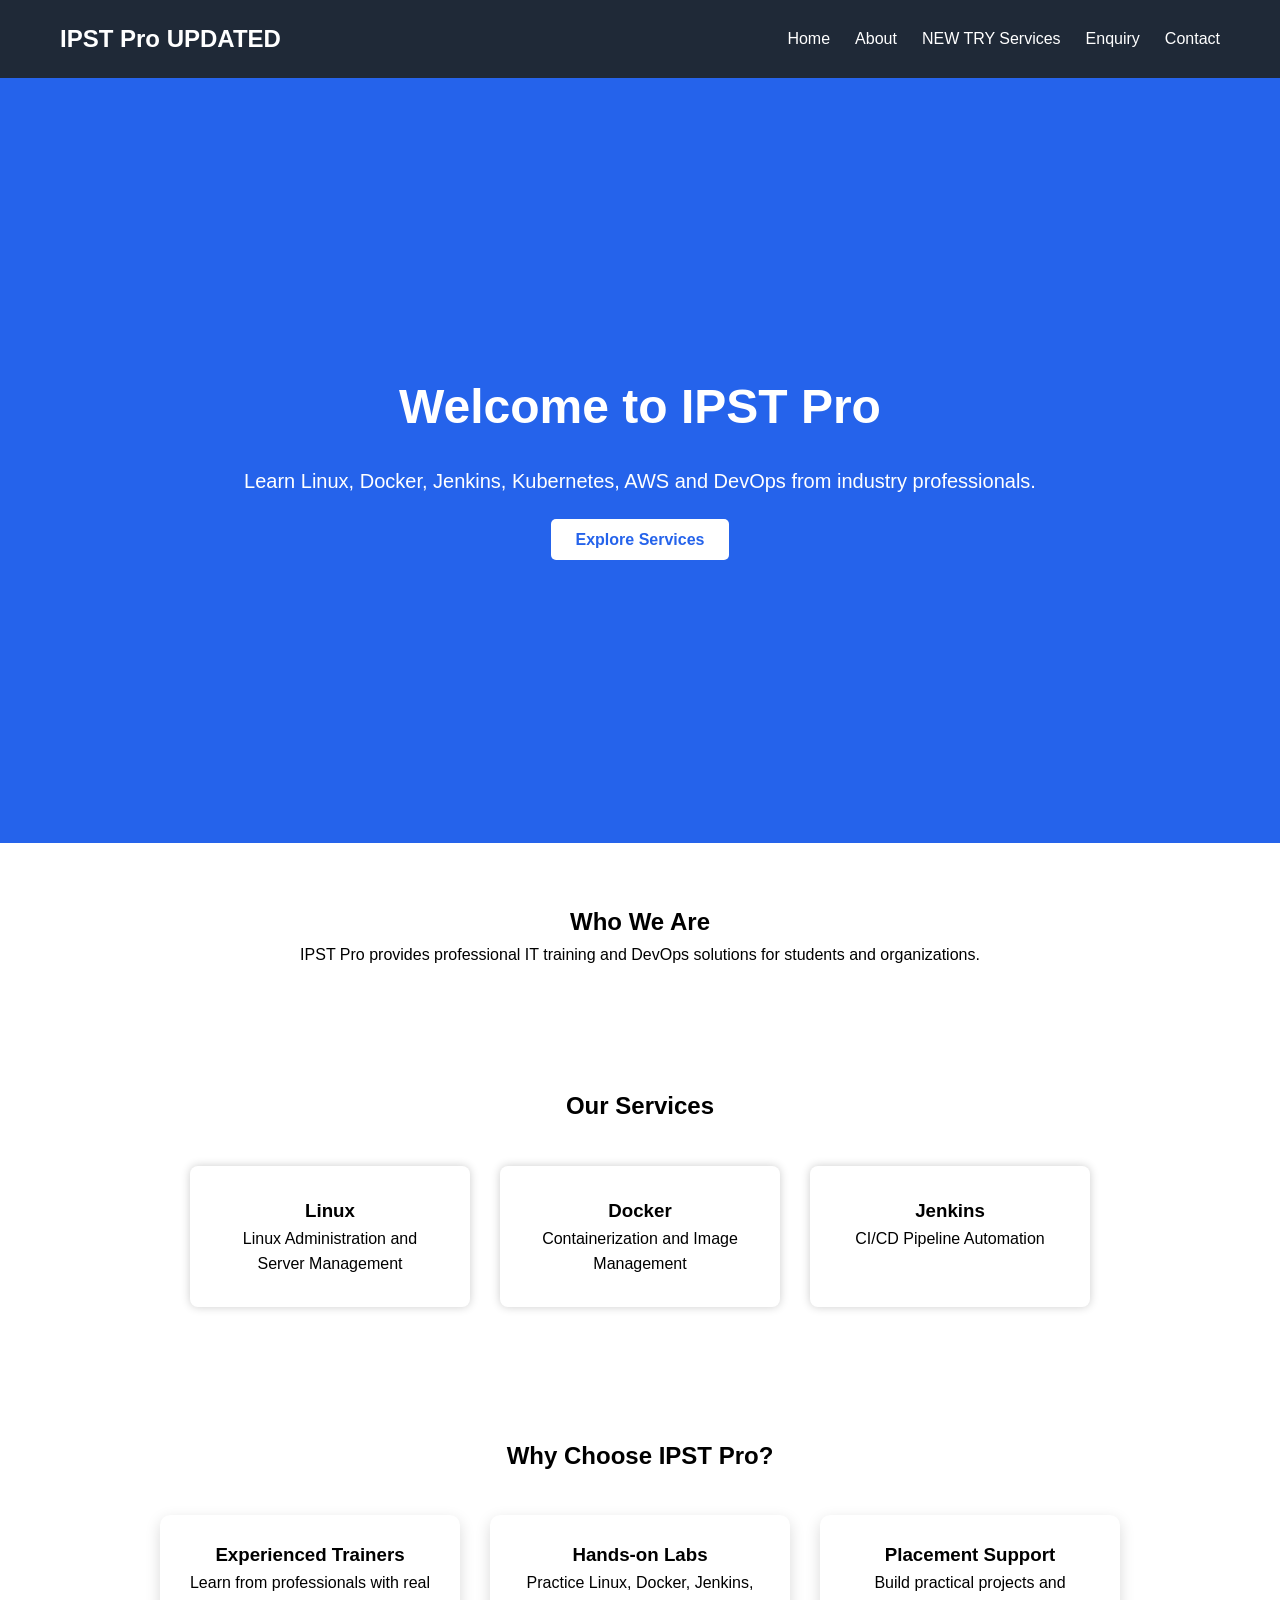
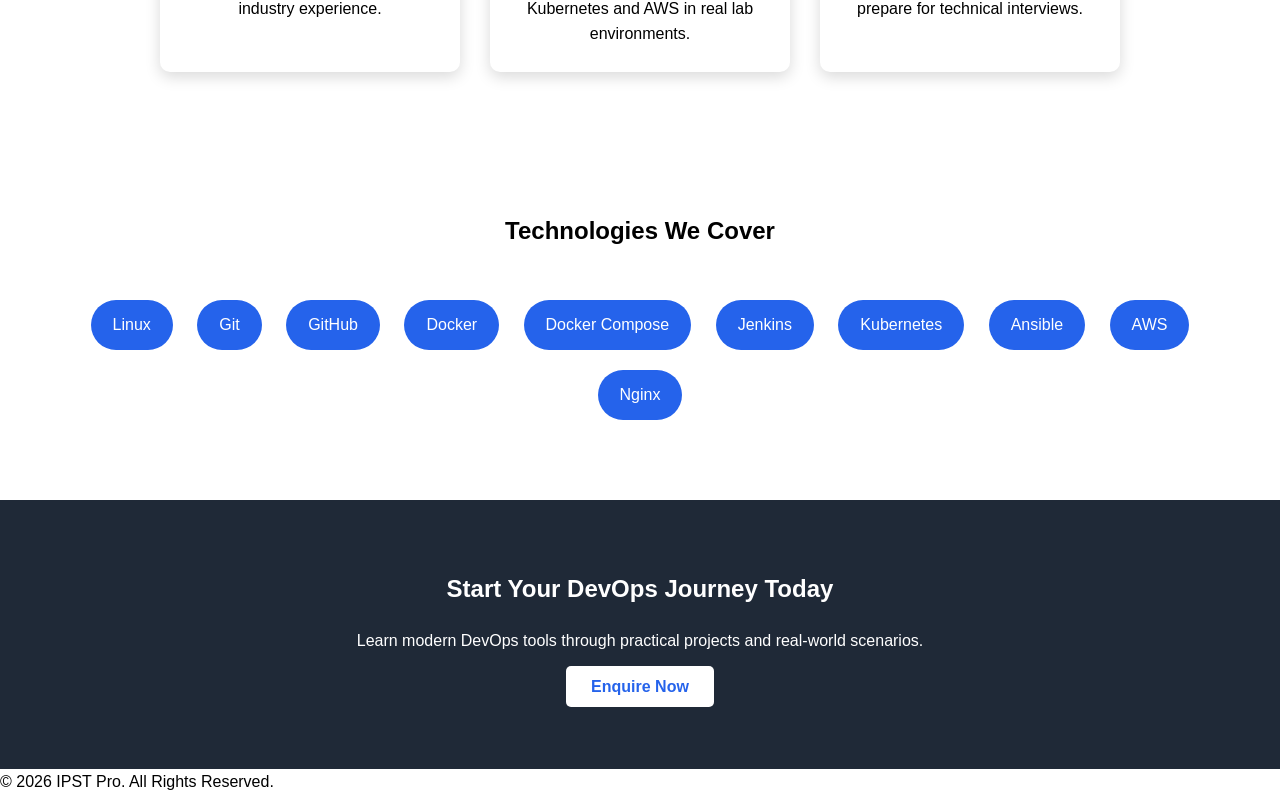
<file: index.html>
<!DOCTYPE html>
<html lang="en">
<head>
    <meta charset="UTF-8">
    <meta name="viewport" content="width=device-width, initial-scale=1.0">
    <title>IPST Pro | Home</title>

    <link rel="stylesheet" href="css/style.css">
</head>
<body>

    <!-- Header -->
    <header>
        <nav class="navbar">

            <div class="logo">
                <h2>IPST Pro UPDATED</h2>
            </div>

            <ul class="nav-links">

                <li><a href="index.html">Home</a></li>

                <li><a href="about.html">About</a></li>

                <li><a href="services.html">NEW TRY Services</a></li>

                <li><a href="enquiry.html">Enquiry</a></li>

                <li><a href="contact.html">Contact</a></li>

            </ul>

        </nav>
    </header>

    <!-- Hero Section -->

    <section class="hero">

        <div class="hero-content">

            <h1>Welcome to IPST Pro</h1>

            <p>
                Learn Linux, Docker, Jenkins, Kubernetes,
                AWS and DevOps from industry professionals.
            </p>

            <a href="services.html" class="btn">
                Explore Services
            </a>

        </div>

    </section>

    <!-- About Preview -->

    <section class="about-preview">

        <h2>Who We Are</h2>

        <p>

            IPST Pro provides professional IT training
            and DevOps solutions for students and organizations.

        </p>

    </section>

    <!-- Services -->

    <section class="services">

        <h2>Our Services</h2>

        <div class="service-container">

            <div class="card">
                <h3>Linux</h3>
                <p>Linux Administration and Server Management</p>
            </div>

            <div class="card">
                <h3>Docker</h3>
                <p>Containerization and Image Management</p>
            </div>

            <div class="card">
                <h3>Jenkins</h3>
                <p>CI/CD Pipeline Automation</p>
            </div>

        </div>

    </section>

    <!-- Why we choose -->

    <section class="why-us">


    <h2>Why Choose IPST Pro?</h2>

    <div class="why-container">

        <div class="why-card">
            <h3>Experienced Trainers</h3>
            <p>Learn from professionals with real industry experience.</p>
        </div>

        <div class="why-card">
            <h3>Hands-on Labs</h3>
            <p>Practice Linux, Docker, Jenkins, Kubernetes and AWS in real lab environments.</p>
        </div>

        <div class="why-card">
            <h3>Placement Support</h3>
            <p>Build practical projects and prepare for technical interviews.</p>
        </div>

    </div>

</section>

<section class="technologies">

    <h2>Technologies We Cover</h2>

    <div class="tech-list">

        <span>Linux</span>
        <span>Git</span>
        <span>GitHub</span>
        <span>Docker</span>
        <span>Docker Compose</span>
        <span>Jenkins</span>
        <span>Kubernetes</span>
        <span>Ansible</span>
        <span>AWS</span>
        <span>Nginx</span>

    </div>

</section>

<section class="cta">

    <h2>Start Your DevOps Journey Today</h2>

    <p>
        Learn modern DevOps tools through practical projects and real-world scenarios.
    </p>

    <a href="enquiry.html" class="btn">
        Enquire Now
    </a>

</section>

    <!-- Footer -->

    <footer>

        <p>
            © 2026 IPST Pro. All Rights Reserved.
        </p>

    </footer>

    <script src="js/script.js"></script>

</body>
</html>
</file>
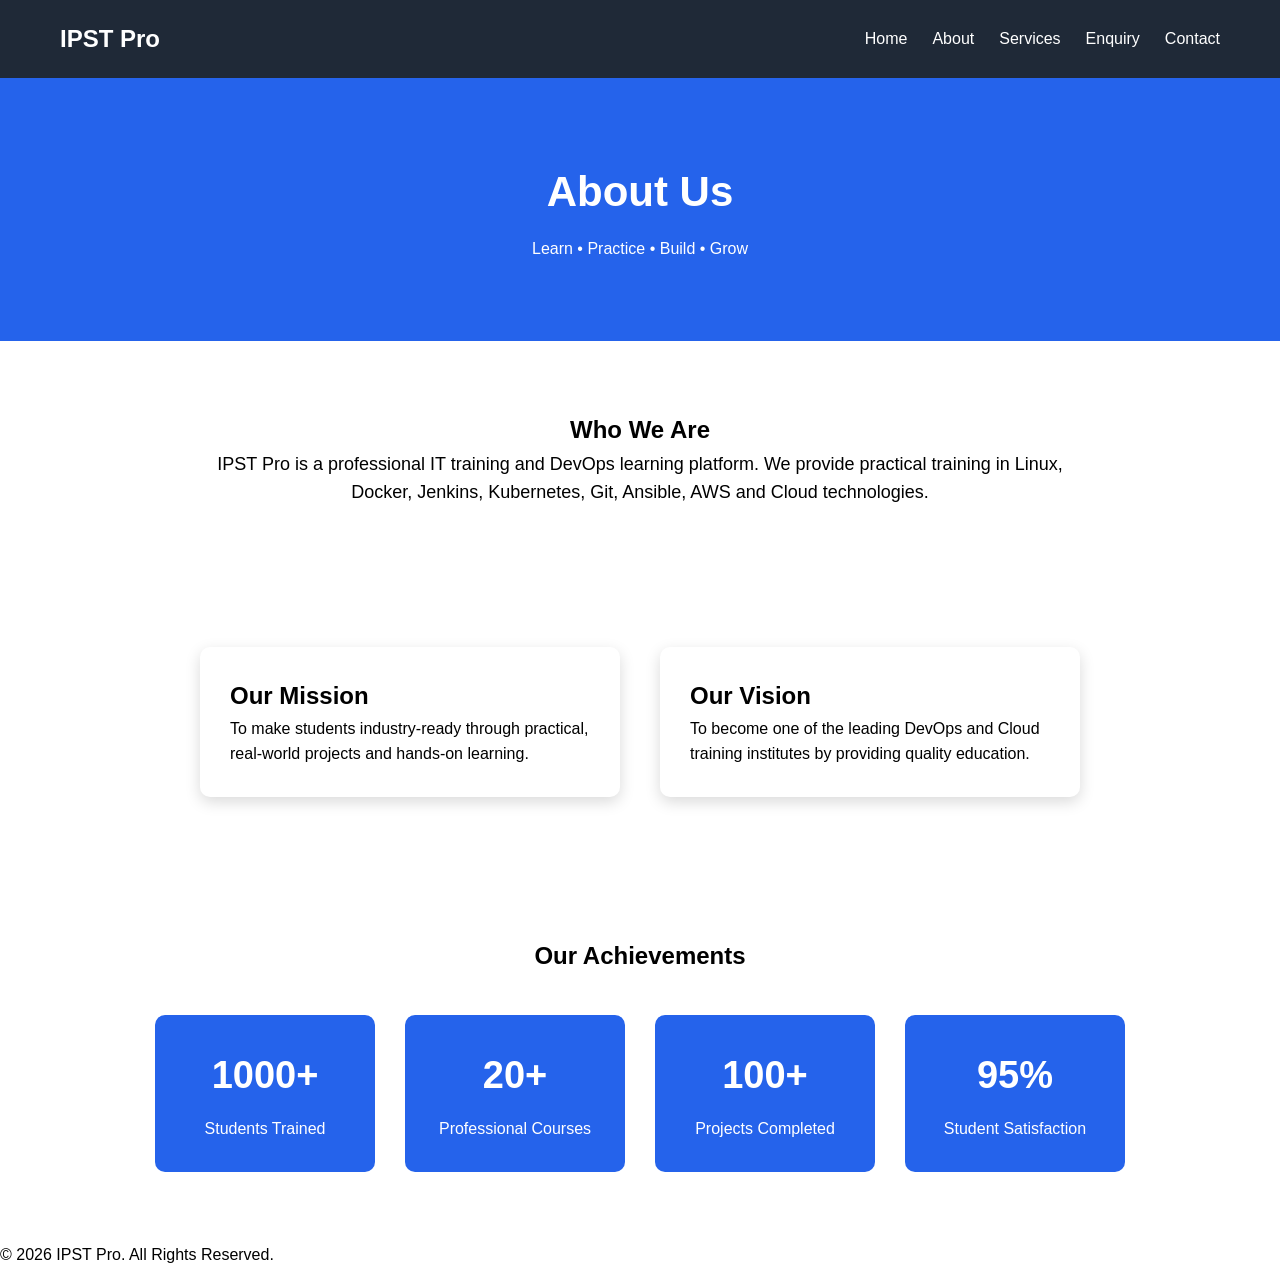
<file: about.html>
<!DOCTYPE html>
<html lang="en">
<head>
    <meta charset="UTF-8">
    <meta name="viewport" content="width=device-width, initial-scale=1.0">
    <title>About | IPST Pro</title>

    <link rel="stylesheet" href="css/style.css">
</head>

<body>

<header>

<nav class="navbar">

<div class="logo">
<h2>IPST Pro</h2>
</div>

<ul class="nav-links">

<li><a href="index.html">Home</a></li>

<li><a href="about.html">About</a></li>

<li><a href="services.html">Services</a></li>

<li><a href="enquiry.html">Enquiry</a></li>

<li><a href="contact.html">Contact</a></li>

</ul>

</nav>

</header>

<section class="page-banner">

<h1>About Us</h1>

<p>Learn • Practice • Build • Grow</p>

</section>

<section class="about-company">

<h2>Who We Are</h2>

<p>

IPST Pro is a professional IT training and DevOps learning platform.
We provide practical training in Linux, Docker, Jenkins,
Kubernetes, Git, Ansible, AWS and Cloud technologies.

</p>

</section>

<section class="mission">

<div class="box">

<h2>Our Mission</h2>

<p>

To make students industry-ready through practical,
real-world projects and hands-on learning.

</p>

</div>

<div class="box">

<h2>Our Vision</h2>

<p>

To become one of the leading DevOps and Cloud training
institutes by providing quality education.

</p>

</div>

</section>

<section class="stats">

<h2>Our Achievements</h2>

<div class="stats-container">

<div class="stat-card">

<h3>1000+</h3>

<p>Students Trained</p>

</div>

<div class="stat-card">

<h3>20+</h3>

<p>Professional Courses</p>

</div>

<div class="stat-card">

<h3>100+</h3>

<p>Projects Completed</p>

</div>

<div class="stat-card">

<h3>95%</h3>

<p>Student Satisfaction</p>

</div>

</div>

</section>

<footer>

<p>© 2026 IPST Pro. All Rights Reserved.</p>

</footer>

</body>

</html>
</file>
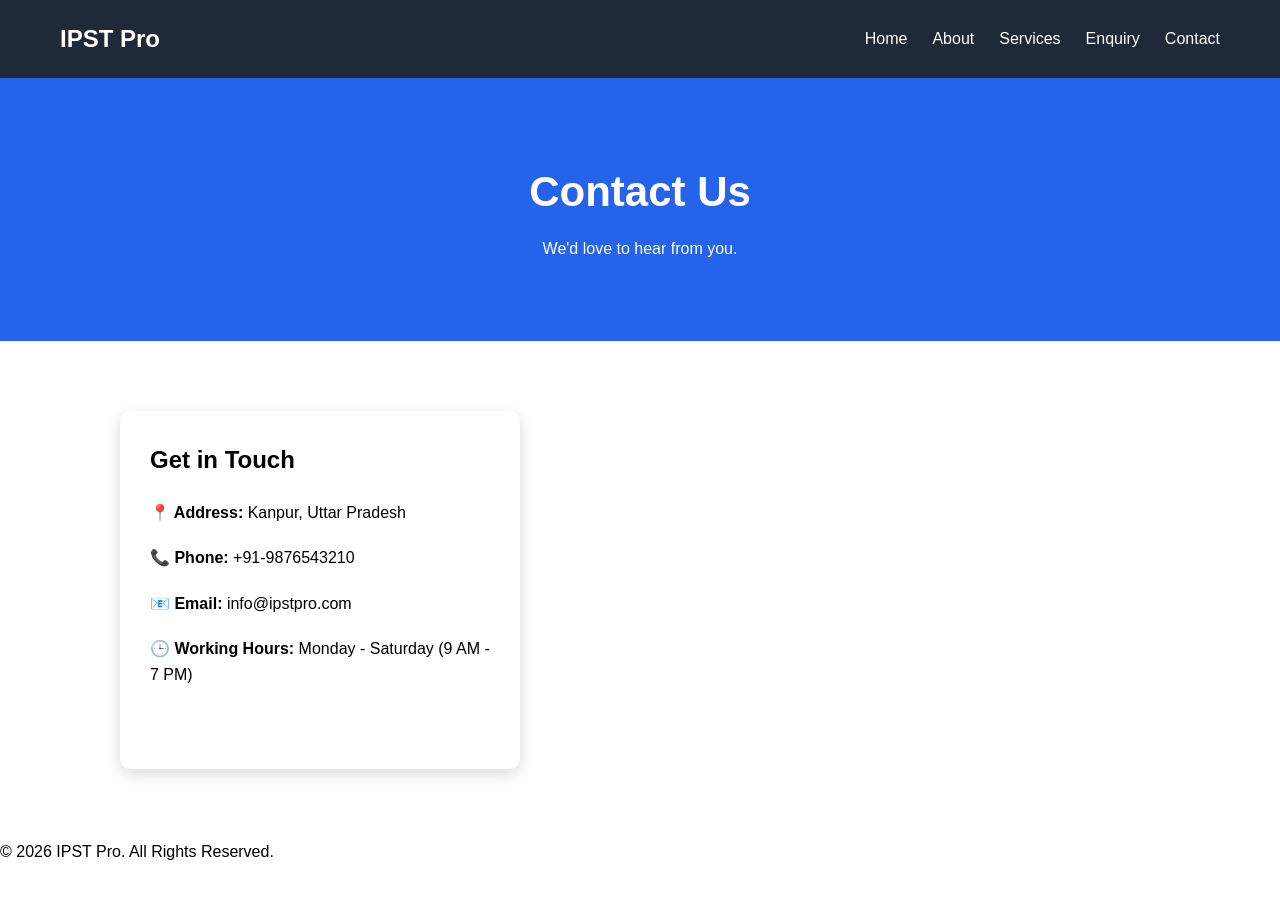
<file: contact.html>
<!DOCTYPE html>
<html lang="en">
<head>
    <meta charset="UTF-8">
    <meta name="viewport" content="width=device-width, initial-scale=1.0">
    <title>Contact | IPST Pro</title>
    <link rel="stylesheet" href="css/style.css">
</head>

<body>

<header>
    <nav class="navbar">

        <div class="logo">
            <h2>IPST Pro</h2>
        </div>

        <ul class="nav-links">
            <li><a href="index.html">Home</a></li>
            <li><a href="about.html">About</a></li>
            <li><a href="services.html">Services</a></li>
            <li><a href="enquiry.html">Enquiry</a></li>
            <li><a href="contact.html">Contact</a></li>
        </ul>

    </nav>
</header>

<section class="page-banner">
    <h1>Contact Us</h1>
    <p>We'd love to hear from you.</p>
</section>

<section class="contact-section">

    <div class="contact-info">

        <h2>Get in Touch</h2>

        <p><strong>📍 Address:</strong> Kanpur, Uttar Pradesh</p>

        <p><strong>📞 Phone:</strong> +91-9876543210</p>

        <p><strong>📧 Email:</strong> info@ipstpro.com</p>

        <p><strong>🕒 Working Hours:</strong> Monday - Saturday (9 AM - 7 PM)</p>

    </div>

    <div class="contact-map">

        <iframe
        src="https://maps.google.com/maps?q=kanpur&t=&z=13&ie=UTF8&iwloc=&output=embed"
        width="100%"
        height="350"
        style="border:0;"
        loading="lazy">
        </iframe>

    </div>

</section>

<footer>
    <p>© 2026 IPST Pro. All Rights Reserved.</p>
</footer>

</body>
</html>
</file>
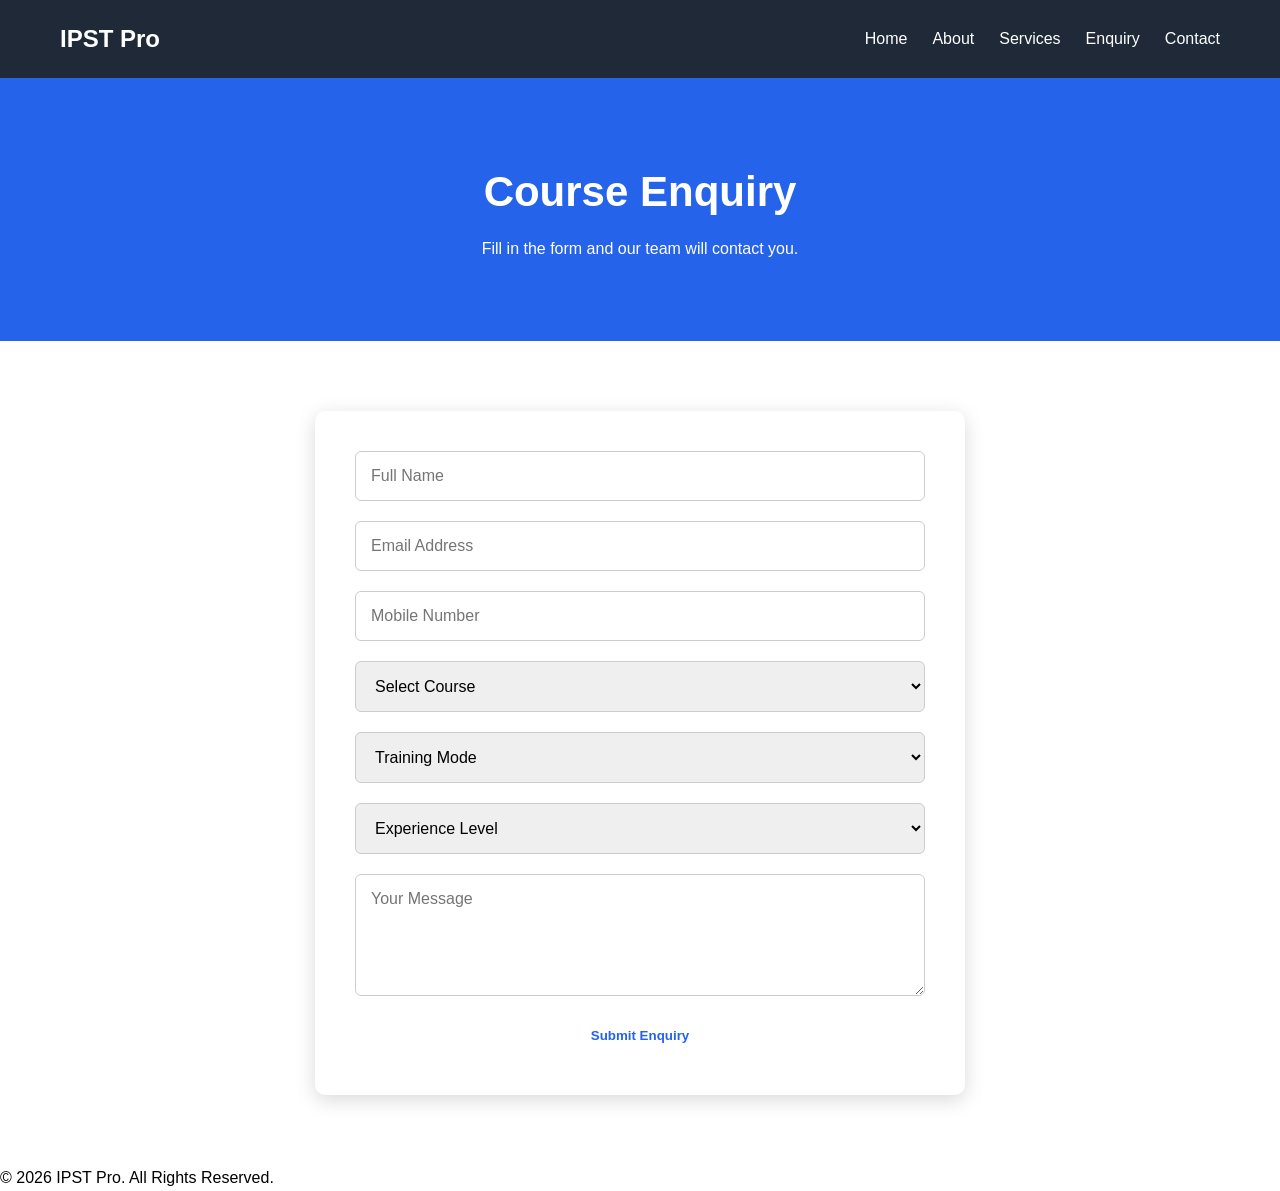
<file: enquiry.html>
<!DOCTYPE html>
<html lang="en">
<head>
    <meta charset="UTF-8">
    <meta name="viewport" content="width=device-width, initial-scale=1.0">
    <title>Enquiry | IPST Pro</title>
    <link rel="stylesheet" href="css/style.css">
</head>

<body>

<header>
<nav class="navbar">

<div class="logo">
<h2>IPST Pro</h2>
</div>

<ul class="nav-links">
<li><a href="index.html">Home</a></li>
<li><a href="about.html">About</a></li>
<li><a href="services.html">Services</a></li>
<li><a href="enquiry.html">Enquiry</a></li>
<li><a href="contact.html">Contact</a></li>
</ul>

</nav>
</header>

<section class="page-banner">

<h1>Course Enquiry</h1>

<p>Fill in the form and our team will contact you.</p>

</section>

<section class="enquiry-section">

<form class="enquiry-form">

<input type="text" placeholder="Full Name" required>

<input type="email" placeholder="Email Address" required>

<input type="tel" placeholder="Mobile Number" required>

<select required>

<option value="">Select Course</option>

<option>Linux Administration</option>

<option>Docker</option>

<option>Jenkins</option>

<option>Kubernetes</option>

<option>AWS Cloud</option>

<option>DevOps</option>

</select>

<select required>

<option value="">Training Mode</option>

<option>Online</option>

<option>Offline</option>

</select>

<select required>

<option value="">Experience Level</option>

<option>Student</option>

<option>Fresher</option>

<option>Working Professional</option>

</select>

<textarea rows="5" placeholder="Your Message"></textarea>

<button type="submit" class="btn">
Submit Enquiry
</button>

</form>

</section>

<footer>

<p>© 2026 IPST Pro. All Rights Reserved.</p>

</footer>

</body>
</html>
</file>
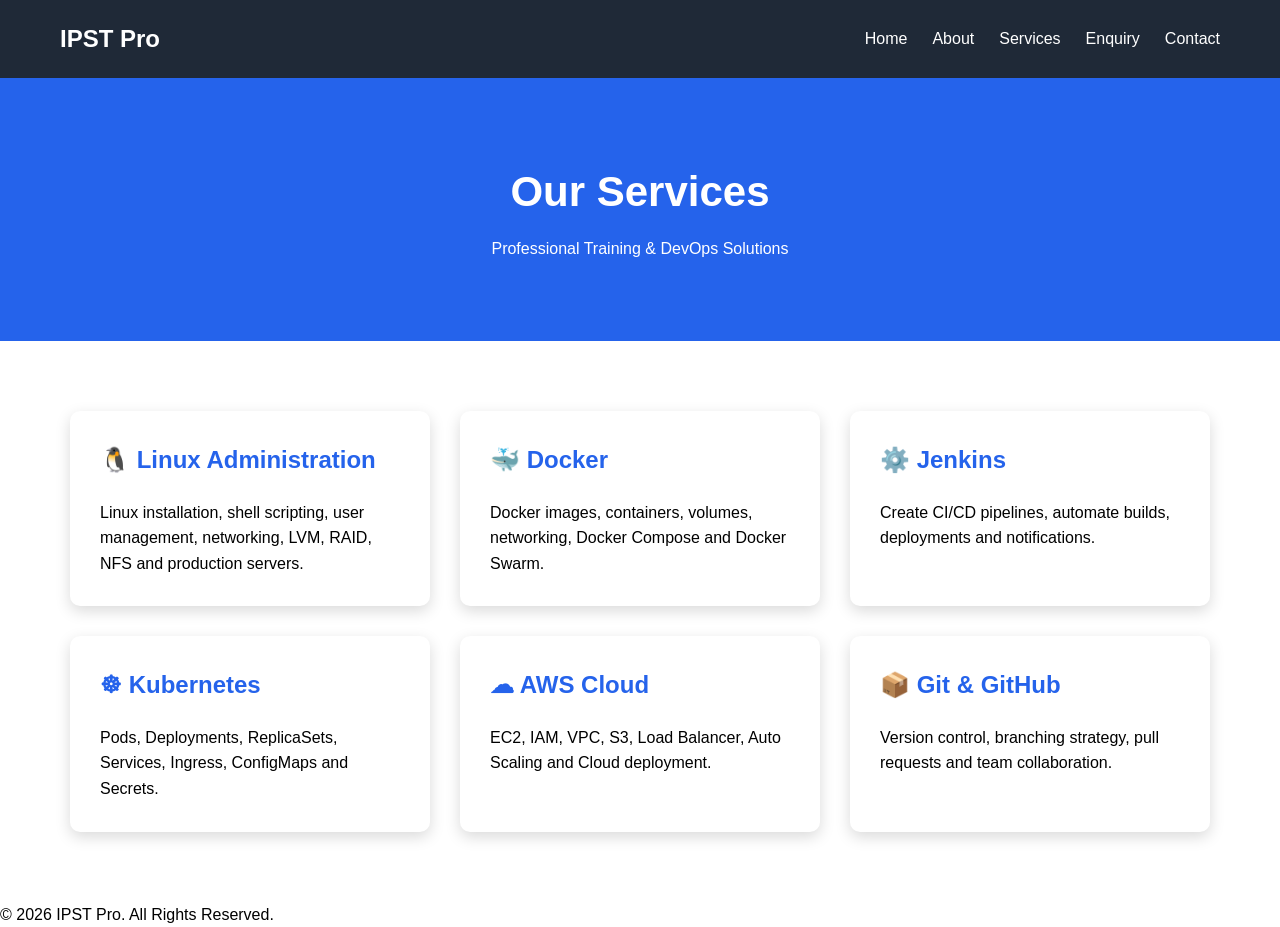
<file: services.html>
<!DOCTYPE html>
<html lang="en">
<head>
    <meta charset="UTF-8">
    <meta name="viewport" content="width=device-width, initial-scale=1.0">
    <title>Services | IPST Pro</title>
    <link rel="stylesheet" href="css/style.css">
</head>

<body>

<header>
<nav class="navbar">

<div class="logo">
<h2>IPST Pro</h2>
</div>

<ul class="nav-links">
<li><a href="index.html">Home</a></li>
<li><a href="about.html">About</a></li>
<li><a href="services.html">Services</a></li>
<li><a href="enquiry.html">Enquiry</a></li>
<li><a href="contact.html">Contact</a></li>
</ul>

</nav>
</header>

<section class="page-banner">
<h1>Our Services</h1>
<p>Professional Training & DevOps Solutions</p>
</section>

<section class="service-grid">

<div class="service-card">
<h2>🐧 Linux Administration</h2>
<p>Linux installation, shell scripting, user management, networking, LVM, RAID, NFS and production servers.</p>
</div>

<div class="service-card">
<h2>🐳 Docker</h2>
<p>Docker images, containers, volumes, networking, Docker Compose and Docker Swarm.</p>
</div>

<div class="service-card">
<h2>⚙️ Jenkins</h2>
<p>Create CI/CD pipelines, automate builds, deployments and notifications.</p>
</div>

<div class="service-card">
<h2>☸ Kubernetes</h2>
<p>Pods, Deployments, ReplicaSets, Services, Ingress, ConfigMaps and Secrets.</p>
</div>

<div class="service-card">
<h2>☁ AWS Cloud</h2>
<p>EC2, IAM, VPC, S3, Load Balancer, Auto Scaling and Cloud deployment.</p>
</div>

<div class="service-card">
<h2>📦 Git & GitHub</h2>
<p>Version control, branching strategy, pull requests and team collaboration.</p>
</div>

</section>

<footer>
<p>© 2026 IPST Pro. All Rights Reserved.</p>
</footer>

</body>
</html>
</file>
<file: css/style.css>
*{
    margin:0;
    padding:0;
    box-sizing:border-box;
    font-family:Arial, Helvetica, sans-serif;
}

body{
    line-height:1.6;
}

.navbar{
    display:flex;
    justify-content:space-between;
    align-items:center;
    padding:20px 60px;
    background:#1f2937;
}

.logo{
    color:white;
}

.nav-links{
    display:flex;
    list-style:none;
}

.nav-links li{
    margin-left:25px;
}

.nav-links a{
    color:white;
    text-decoration:none;
    transition:.3s;
}

.nav-links a:hover{
    color:#38bdf8;
}

.hero{
    height:85vh;
    display:flex;
    justify-content:center;
    align-items:center;
    text-align:center;
    background:#2563eb;
    color:white;
}

.hero h1{
    font-size:48px;
    margin-bottom:20px;
}

.hero p{
    font-size:20px;
    margin-bottom:30px;
}

.btn{
    text-decoration:none;
    background:white;
    color:#2563eb;
    padding:12px 25px;
    border-radius:5px;
    font-weight:bold;
}

.about-preview,
.services{
    padding:60px;
    text-align:center;
}

.service-container{
    display:flex;
    justify-content:center;
    gap:30px;
    margin-top:40px;
}

.card{
    width:280px;
    padding:30px;
    border-radius:8px;
    box-shadow:0 0 10px rgba(0,0,0,.2);
}

.why-us,
.technologies,
.cta{
    padding:70px 60px;
    text-align:center;
}

.why-container{
    display:flex;
    justify-content:center;
    gap:30px;
    margin-top:40px;
    flex-wrap:wrap;
}

.why-card{
    width:300px;
    padding:25px;
    border-radius:10px;
    box-shadow:0 5px 15px rgba(0,0,0,.15);
    background:white;
}

.tech-list{
    margin-top:40px;
}

.tech-list span{
    display:inline-block;
    background:#2563eb;
    color:white;
    padding:12px 22px;
    margin:10px;
    border-radius:25px;
}

.cta{
    background:#1f2937;
    color:white;
}

.cta p{
    margin:20px 0;
}

.page-banner{

background:#2563eb;

color:white;

padding:80px;

text-align:center;

}

.page-banner h1{

font-size:42px;

margin-bottom:10px;

}

.about-company{

padding:70px;

text-align:center;

}

.about-company p{

max-width:900px;

margin:auto;

font-size:18px;

}

.mission{

display:flex;

justify-content:center;

gap:40px;

padding:70px;

flex-wrap:wrap;

}

.box{

width:420px;

padding:30px;

border-radius:10px;

box-shadow:0 5px 15px rgba(0,0,0,.15);

}

.stats{

padding:70px;

text-align:center;

}

.stats-container{

display:flex;

justify-content:center;

gap:30px;

margin-top:40px;

flex-wrap:wrap;

}

.stat-card{

width:220px;

padding:30px;

background:#2563eb;

color:white;

border-radius:10px;

}

.stat-card h3{

font-size:38px;

margin-bottom:10px;

}

.page-banner{

background:#2563eb;

color:white;

padding:80px;

text-align:center;

}

.page-banner h1{

font-size:42px;

margin-bottom:10px;

}

.about-company{

padding:70px;

text-align:center;

}

.about-company p{

max-width:900px;

margin:auto;

font-size:18px;

}

.mission{

display:flex;

justify-content:center;

gap:40px;

padding:70px;

flex-wrap:wrap;

}

.box{

width:420px;

padding:30px;

border-radius:10px;

box-shadow:0 5px 15px rgba(0,0,0,.15);

}

.stats{

padding:70px;

text-align:center;

}

.stats-container{

display:flex;

justify-content:center;

gap:30px;

margin-top:40px;

flex-wrap:wrap;

}

.stat-card{

width:220px;

padding:30px;

background:#2563eb;

color:white;

border-radius:10px;

}

.stat-card h3{

font-size:38px;

margin-bottom:10px;

}

.service-grid{

display:grid;

grid-template-columns:repeat(auto-fit,minmax(300px,1fr));

gap:30px;

padding:70px;

}

.service-card{

padding:30px;

border-radius:10px;

box-shadow:0 5px 15px rgba(0,0,0,.15);

transition:.3s;

background:white;

}

.service-card:hover{

transform:translateY(-8px);

}

.service-card h2{

margin-bottom:20px;

color:#2563eb;

}

.enquiry-section{

display:flex;

justify-content:center;

padding:70px;

}

.enquiry-form{

width:650px;

display:flex;

flex-direction:column;

gap:20px;

padding:40px;

box-shadow:0 5px 20px rgba(0,0,0,.15);

border-radius:10px;

background:white;

}

.enquiry-form input,
.enquiry-form select,
.enquiry-form textarea{

padding:15px;

font-size:16px;

border:1px solid #ccc;

border-radius:6px;

}

.enquiry-form button{

border:none;

cursor:pointer;

}

.contact-section{

display:flex;

justify-content:center;

gap:40px;

padding:70px;

flex-wrap:wrap;

}

.contact-info{

width:400px;

padding:30px;

box-shadow:0 5px 15px rgba(0,0,0,.15);

border-radius:10px;

}

.contact-info p{

margin:20px 0;

}

.contact-map{

width:600px;

}
</file>
